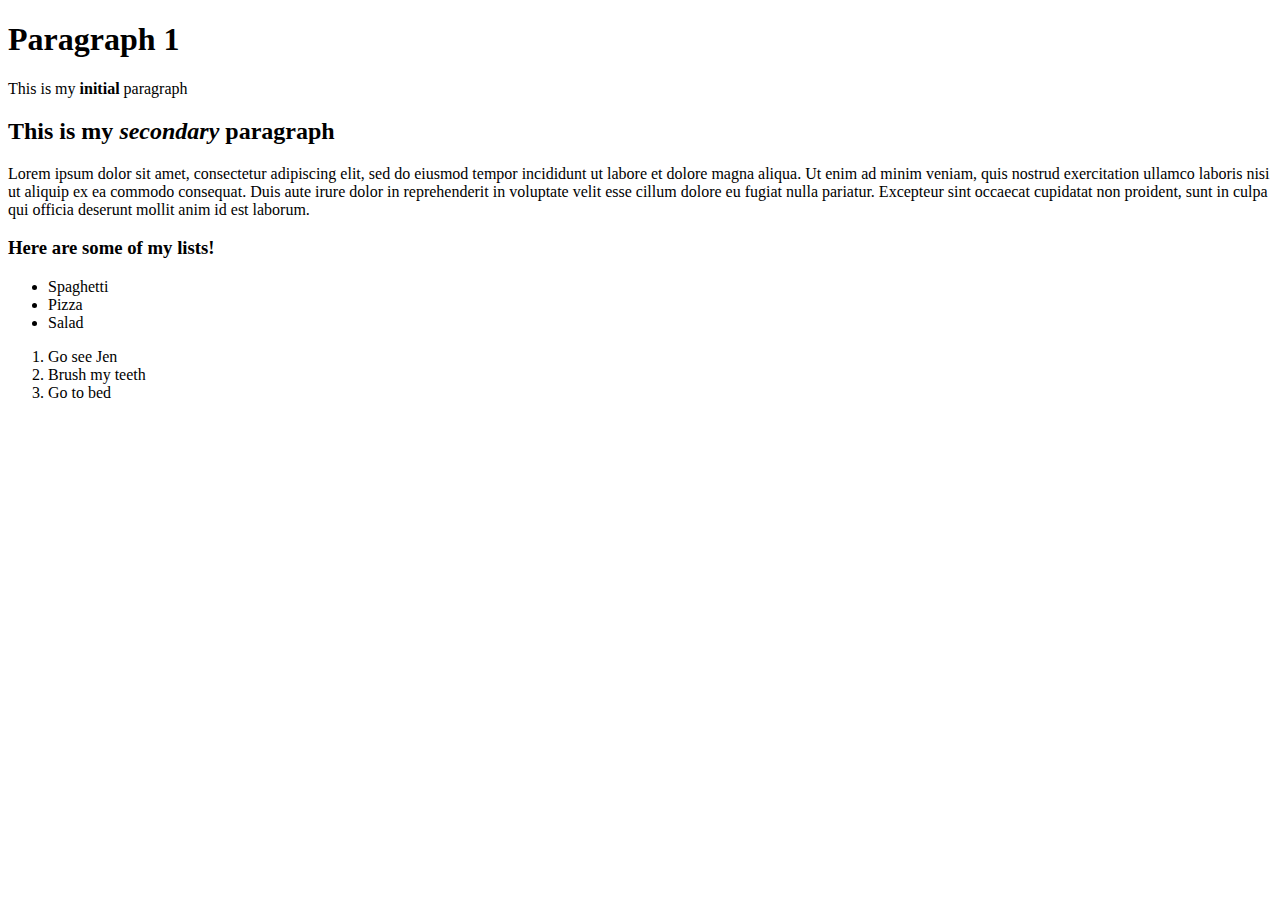
<file: index.html>
<!DOCTYPE html>
<html lang="en">
<head>
    <meta charset="UTF-8">
    <meta http-equiv="X-UA-Compatible" content="IE=edge">
    <meta name="viewport" content="width=device-width, initial-scale=1.0">
    <title>Document</title>
</head>
<body>
   <h1> Paragraph 1 </h1> 
   <p> This is my <strong> initial </strong> paragraph </p>
   <h2> This is my <em> secondary </em> paragraph </h2>
   <!-- These are random comments not visible on the browser -->
   <p> Lorem ipsum dolor sit amet, consectetur adipiscing elit, sed do eiusmod tempor incididunt ut 
    labore et dolore magna aliqua. Ut enim ad minim veniam, 
    quis nostrud exercitation ullamco laboris nisi ut 
    aliquip ex ea commodo consequat. Duis aute irure 
    dolor in reprehenderit in voluptate velit esse cillum 
    dolore eu fugiat nulla pariatur. Excepteur sint occaecat 
    cupidatat non proident, sunt in culpa qui officia 
    deserunt mollit anim id est laborum.</p>
    <h3> Here are some of my lists!</h3>
    <ul>
        <li>Spaghetti</li>
        <li>Pizza</li>
        <li>Salad</li>
    </ul>
    <ol>
        <li>Go see Jen</li>
        <li>Brush my teeth</li>
        <li>Go to bed</li>
    </ol>
</body>
</html>
</file>
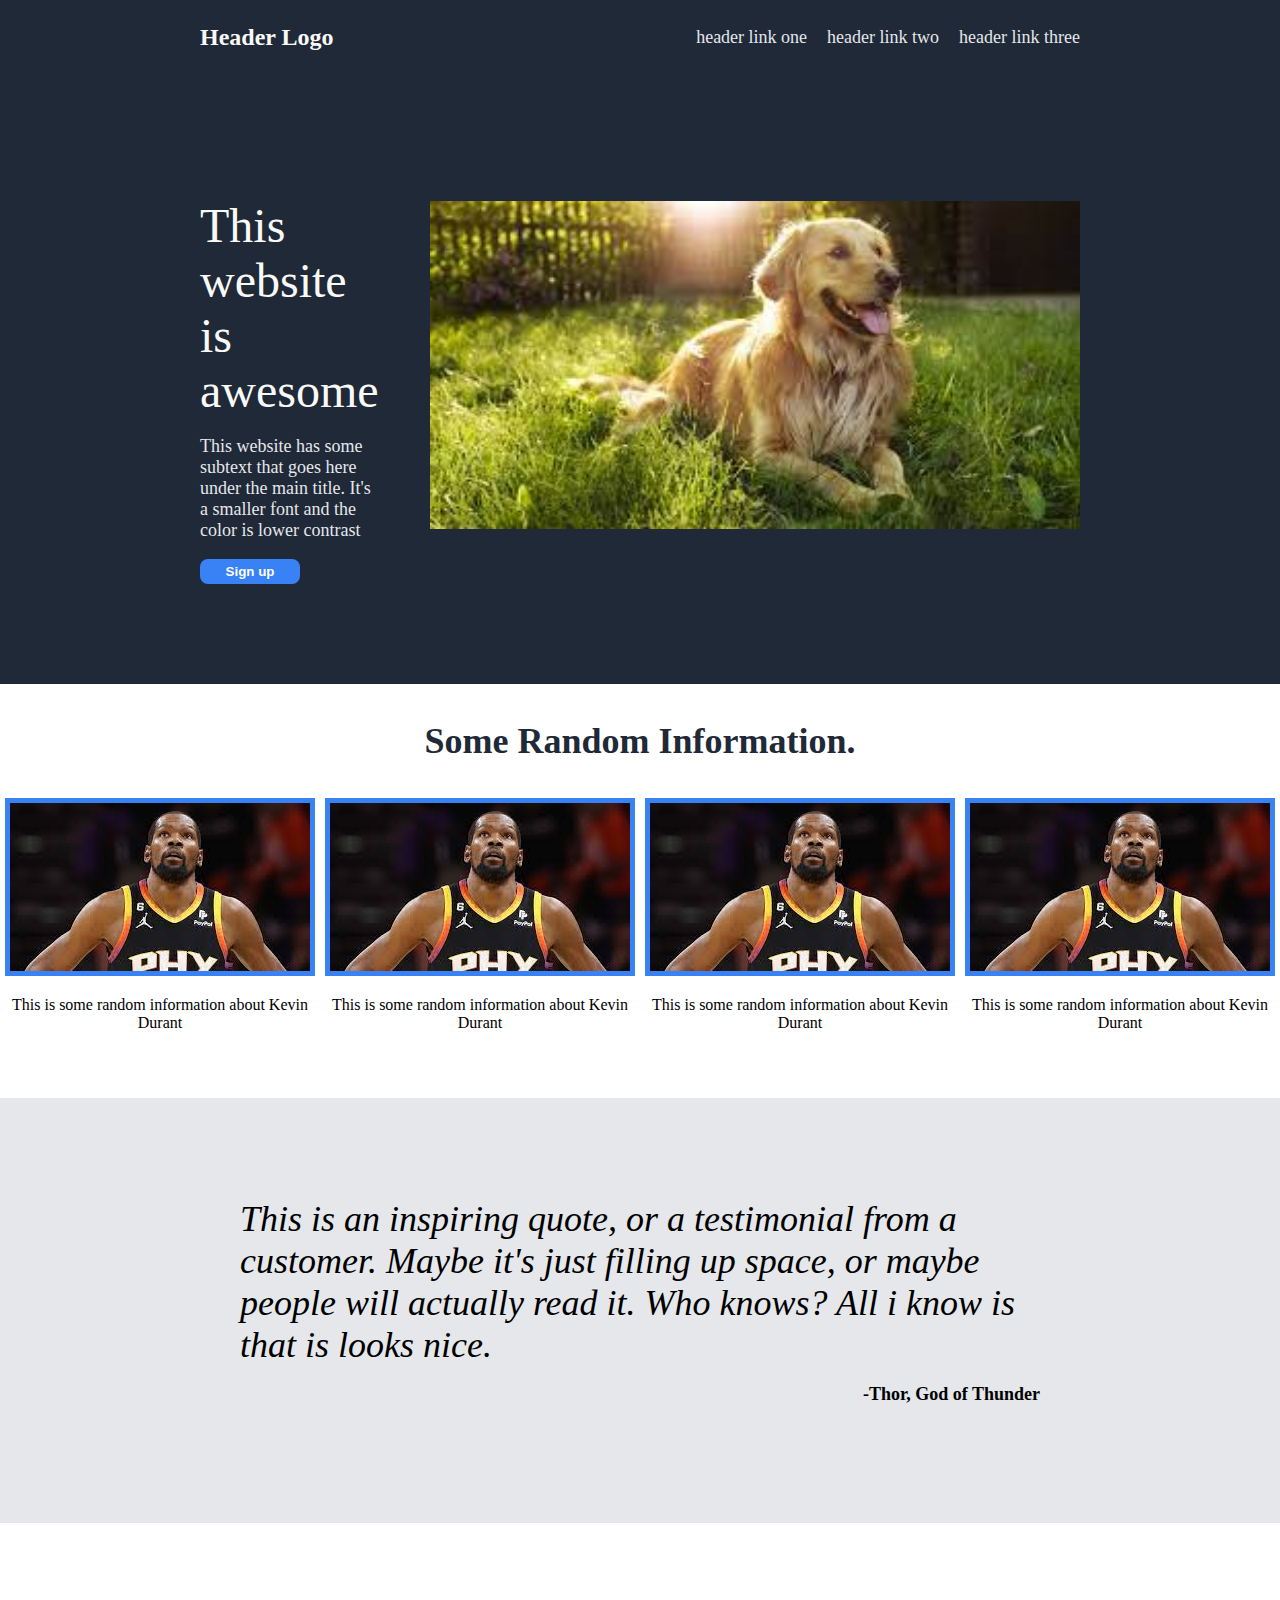
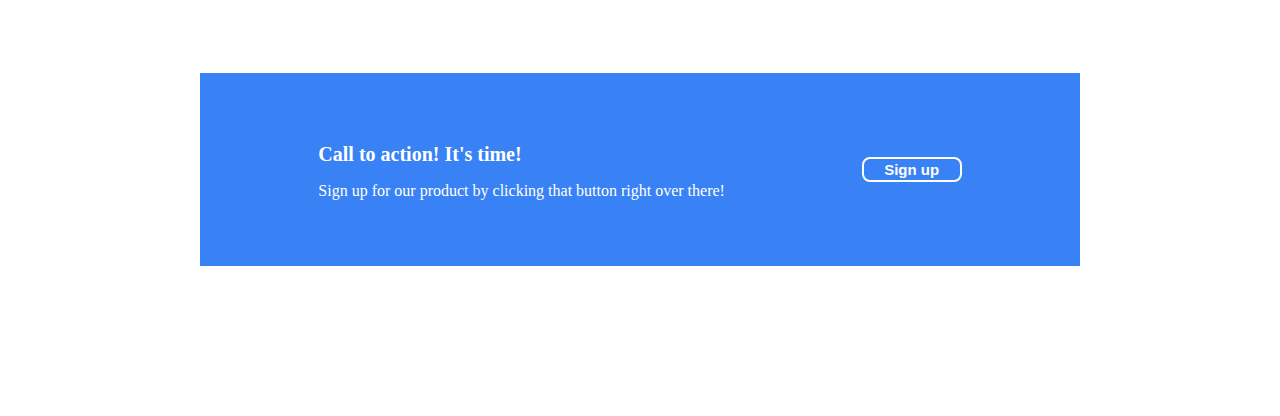
<file: Landing Page/index.html>
<!DOCTYPE html>
<html lang="en">

<head>
    <meta charset="UTF-8">
    <meta http-equiv="X-UA-Compatible" content="IE=edge">
    <meta name="viewport" content="width=device-width, initial-scale=1.0">
    <title>Landing Page</title>
    <link rel="stylesheet" href="styles.css">
</head>

<body>
    <div class="header">
        <div class="logo">
            <p>Header Logo</p>
        </div>
        <div class="links">
            <a href="url">header link one</a>
            <a href="url">header link two</a>
            <a href="url">header link three</a>
        </div>
    </div>
</body>

<div class="boxone">
    <div class="leftside">
        <div class="welcomemessage">
            <p class="awesomewebsite">This website is awesome</p>
        </div>
        <div class="subtext">
            <p>This website has some subtext that goes here under the main title.
                It's a smaller font and the color is lower contrast
            </p>
        </div>
        <button>Sign up</button>
    </div>
    <div class="rightside">
        <img src="images/dog.jpeg" class="dog">
    </div>
</div>


<div class="boxtwo">
    <div class="box-two-header">
        <p>Some Random Information.</p>
    </div>
    <div class="box-two-images">
        <div class="info">
            <img class="kevin" src="images/kd.jpeg">
            <p>This is some random information about Kevin Durant</p>
        </div>
        <div class="info">
            <img class="kevin" src="images/kd.jpeg">
            <p>This is some random information about Kevin Durant</p>
        </div>
        <div class="info">
            <img class="kevin" src="images/kd.jpeg">
            <p>This is some random information about Kevin Durant</p>
        </div>
        <div class="info">
            <img class="kevin" src="images/kd.jpeg">
            <p>This is some random information about Kevin Durant</p>
        </div>
    </div>

</div>

<div class="boxthree">
    <div class="quote">
    <p class="quote-text">This is an inspiring quote, or a testimonial from a customer. Maybe it's just 
        filling up space, or maybe people will actually read it. Who knows? All i know is
        that is looks nice. 
        <p class="thor">-Thor, God of Thunder</p>
    </p>
    </div>
</div>

<div class="boxfour">
    <div class="bluebox">
        <div class="blueboxtext">
        <div class="calltoaction">
            <p class="calltoaction">Call to action! It's time!</p>
        </div>
        <div class="signup">
            <p>Sign up for our product by clicking that button right over there!</p>
        </div>
    </div>
    <div>
        <button class="lastbutton">Sign up</button>
    </div>
    </div>

</div>


</html>
</file>
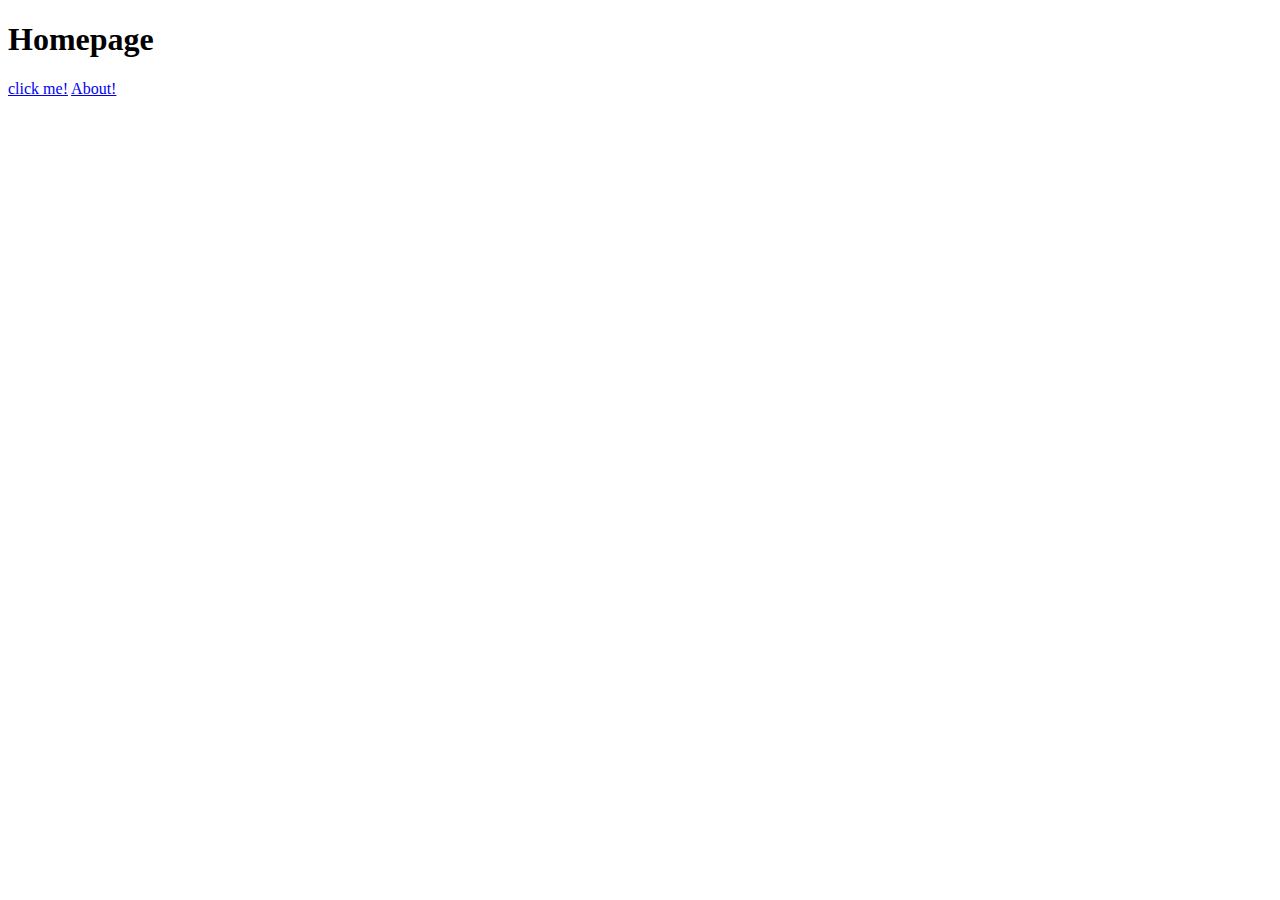
<file: Links and Images/index.html>
<!DOCTYPE html>
<html lang="en">
<head>
    <meta charset="UTF-8">
    <meta http-equiv="X-UA-Compatible" content="IE=edge">
    <meta name="viewport" content="width=device-width, initial-scale=1.0">
    <title>Document</title>
</head>
<body>
    <h1>Homepage</h1>
    <a href="https://www.theodinproject.com/about">click me!</a>
    
    <a href="./Pages/about.html">About!</a>
</body>
</html>
</file>
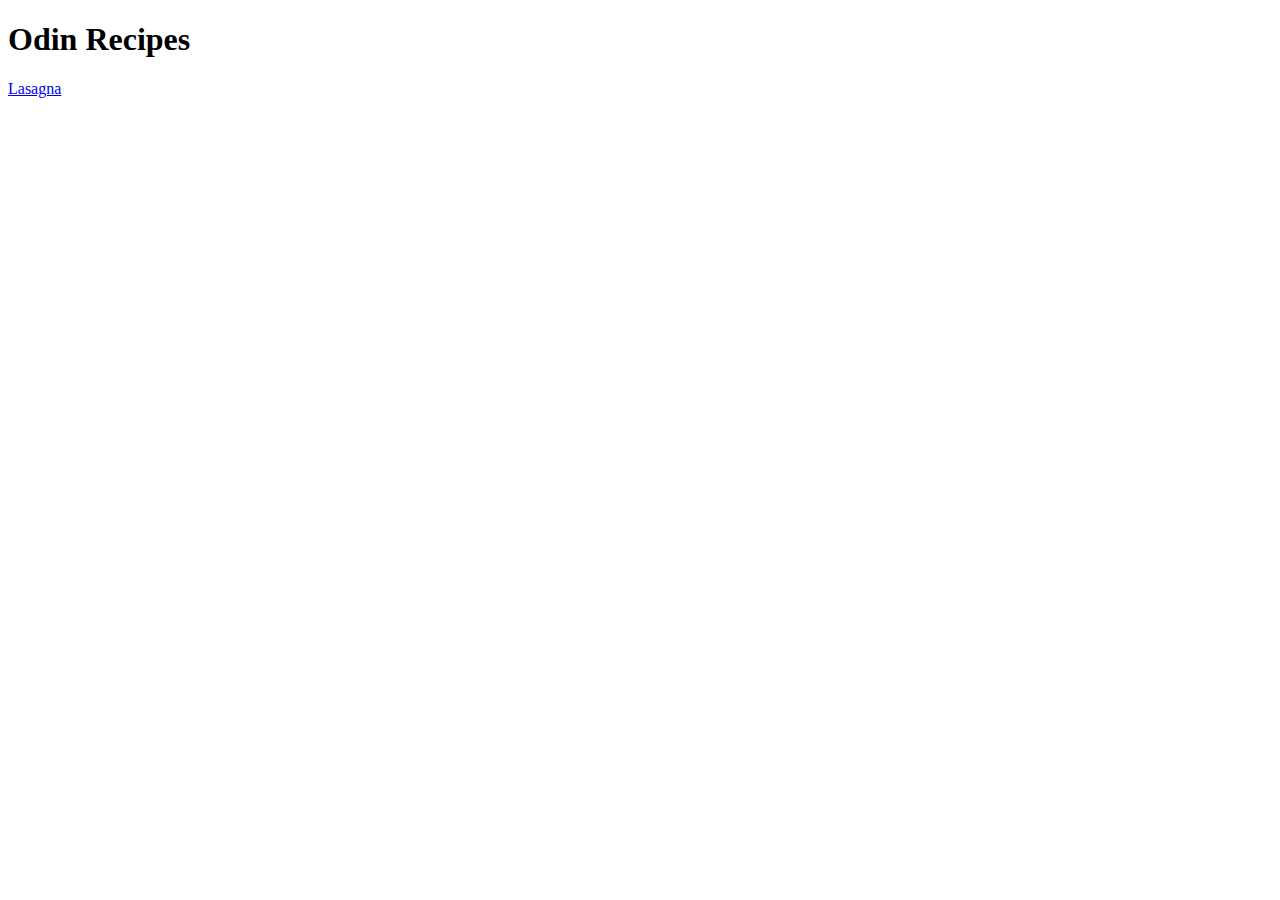
<file: Initial HTML Pages/odin-recipe/index.html>
<!DOCTYPE html>
<html lang="en">
<head>
    <meta charset="UTF-8">
    <meta http-equiv="X-UA-Compatible" content="IE=edge">
    <meta name="viewport" content="width=device-width, initial-scale=1.0">
    <title>Document</title>
</head>
<body>
    <h1>Odin Recipes</h1>
    <a href="recipes/lasagna.html">Lasagna</a>
</body>
</html>
</file>
<file: Landing Page/styles.css>
body{
    display: flex;
    flex-direction: column;
    margin: 0;
    padding: 0px;
}

.header{
    display: flex;
    align-items: center;
    flex-wrap: wrap;
    justify-content: space-between;
    background-color: #1F2937;
    padding: 0px 200px;
    
}

.links{
    display: flex;
    gap: 20px;
}

.logo{
    font-weight: bolder;
    font-size: 24px;
    color: #F9FAF8
}

a, .subtext{
    text-decoration: none;
    font-size: 18px;
    color: #E5E7EB
}

.awesomewebsite{
    font-size: 48px;
    color: #F9FAF8;
    padding-bottom: 0;
    margin-bottom: 0;
}


.boxone{
    display: flex;
    padding: 0px 200px;
    background-color: #1F2937;
    padding-bottom: 100px;
    padding-top: 75px;
    gap: 50px;
    align-items: center;
}

.leftside{
    display: flex;
    flex-direction: column;
}

button{
    width: 100px;
    height: 25px;
    background-color: #3882F6;
    border: #3882F6;
    border-radius: 8px;
    color: white;
    font-weight: bolder;
}

img{
    width: 650px;
    height: auto;

}

.boxtwo{
    display: flex;
    flex-direction: column;
    align-items: center;
}

.box-two-header{
    font-size: 36px;
    font-weight: bolder;
    color: #1F2937;
    
}

.box-two-images{
    display: flex;
    padding: 0px 200px;
    gap: 10px;
    text-align: center;
}

.kevin{
    width: 300px;
    height: auto;
    border: 5px solid #3882F6
}

.boxthree{
    display: flex;
    margin-top: 50px;
    background-color: #E5E7EB;
    justify-content: center;
}

.quote{
    margin: 100px 0px;
    align-items: center;
    padding: 0px 200px;
    max-width: 800px;
}

.quote-text{
    margin: 0;
    font-size: 36px;
    font-style: italic;
}

.thor{
    text-align: right;
    font-size: 18px;
    font-weight: bolder;
    font-style: normal;
}

.bluebox{
    display: flex;
    justify-content: space-around;
    align-items: center;
    background-color: #3882F6;
    padding: 50px;
    margin: 150px 200px;
}

.blueboxtext{
    display: flex;
    flex-direction: column;
}

.lastbutton{
    border: 2px solid white;
    font-size: 15px;
}

.calltoaction{
    margin-bottom: 0px;
    font-size: 20px;
    font-weight: bold;
    color: white;
}

.signup{
    color: white;
}
</file>
